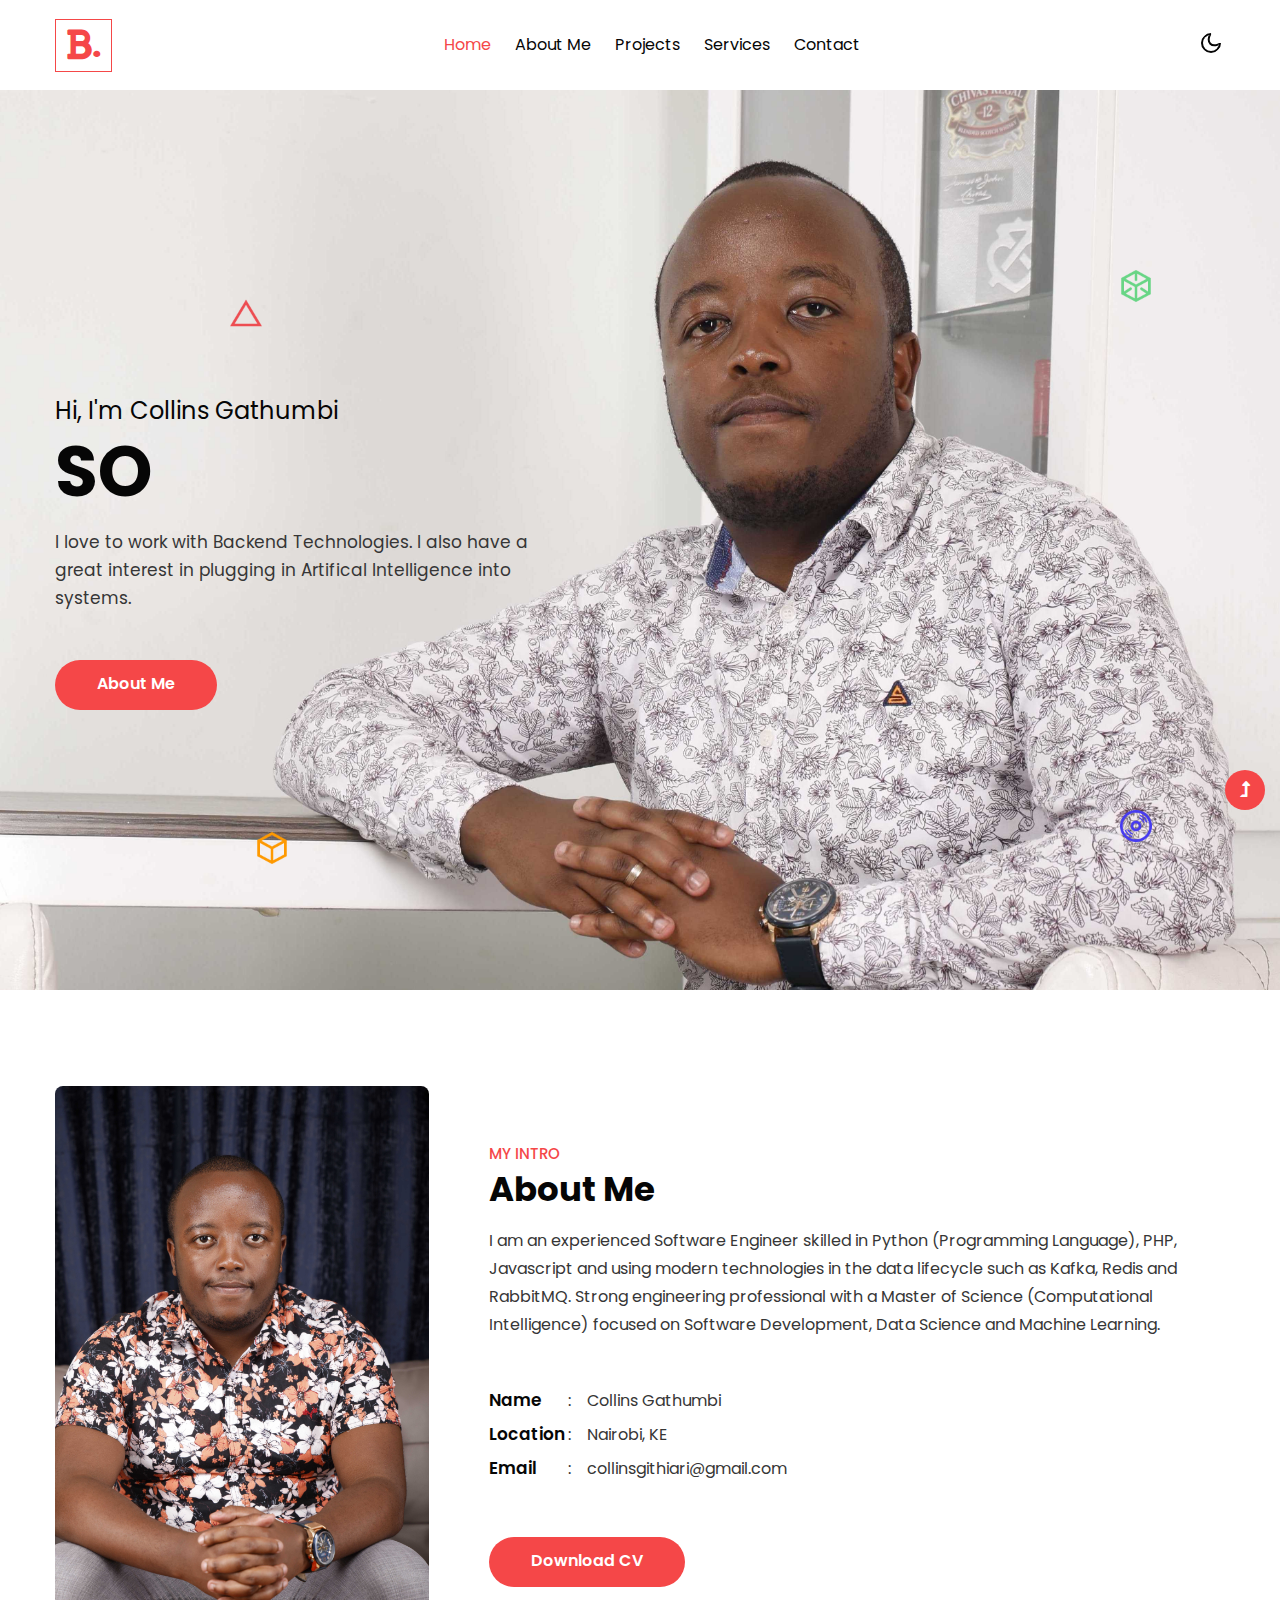
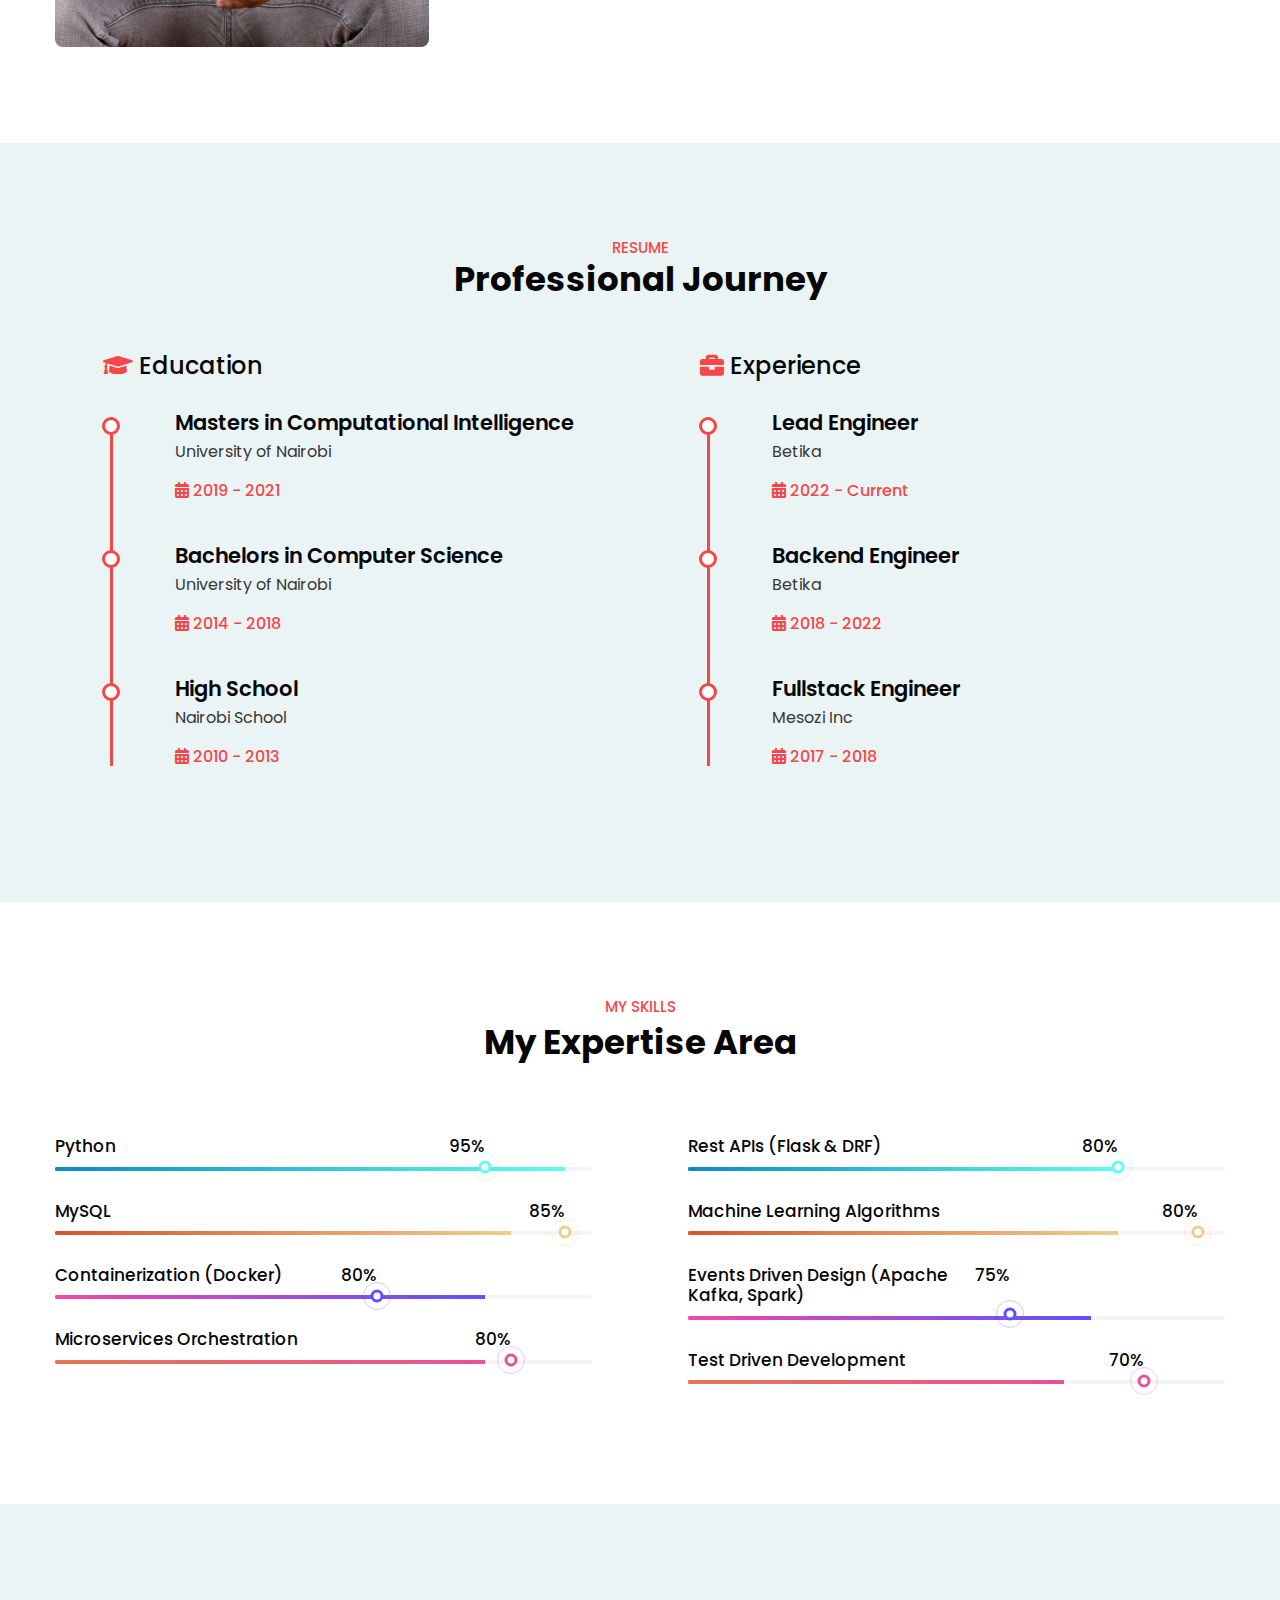
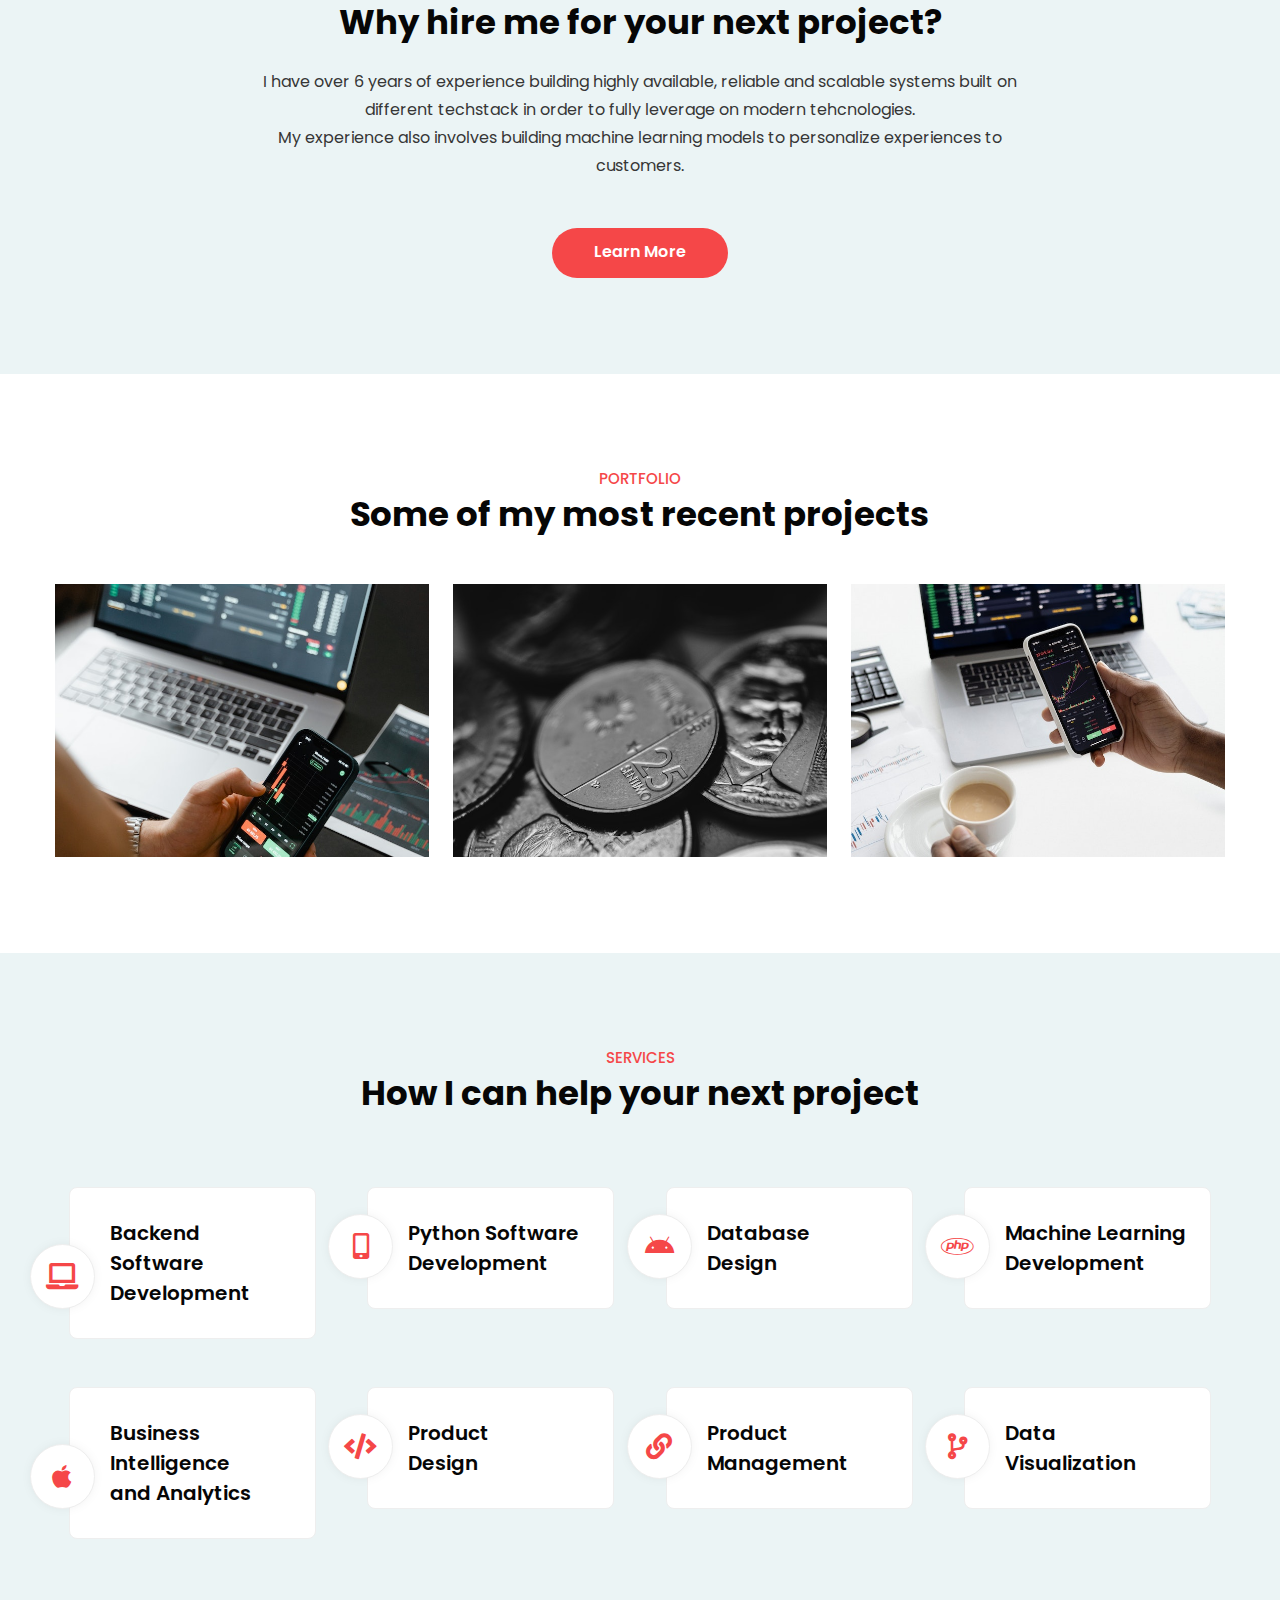
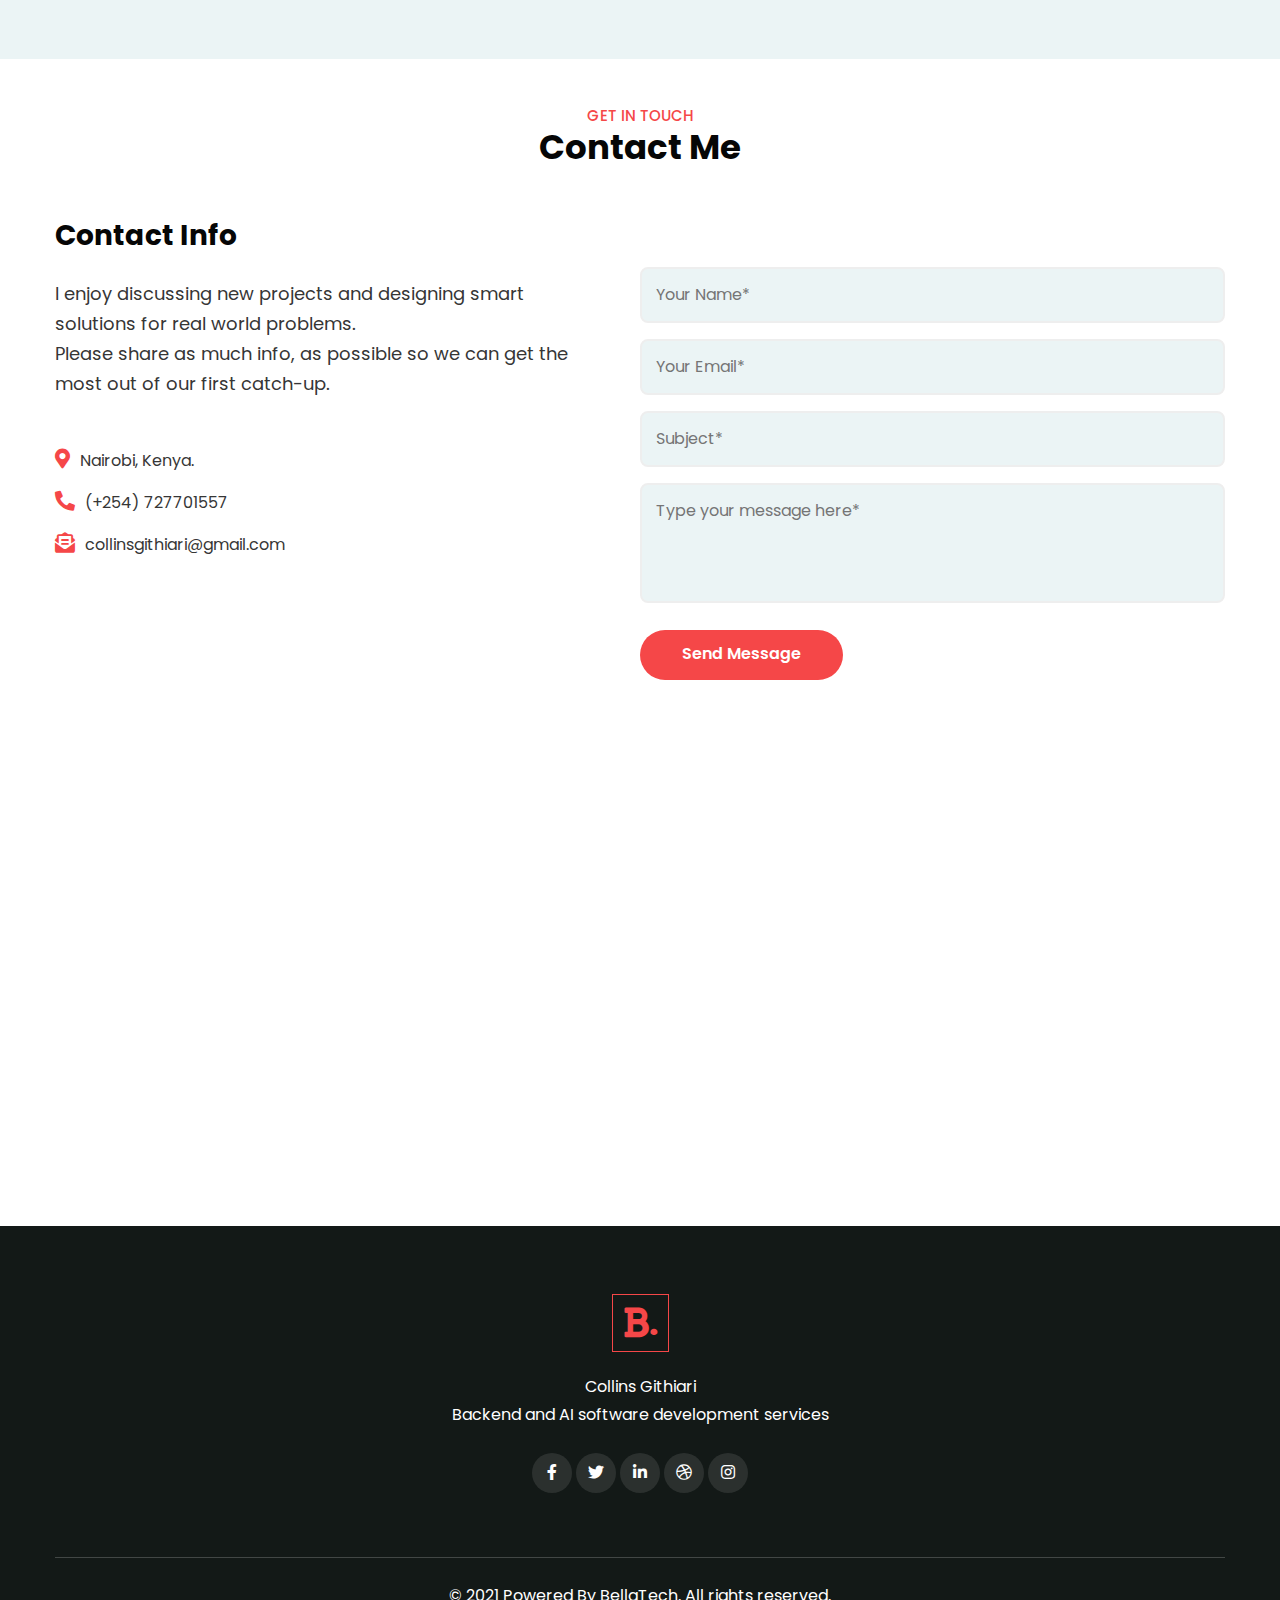
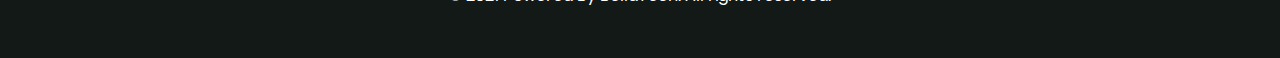
<file: app/index.html>
<!doctype html>
<html lang="en">

<head>
    <!-- Required meta tags -->
    <meta charset="utf-8">
    <meta name="viewport" content="width=device-width, initial-scale=1">
    <title>Collins Githiari Gathumbi</title>
    <!-- google font -->
    <link href="//fonts.googleapis.com/css2?family=Poppins:wght@100;200;300;400;500;600;700;800;900&display=swap"
        rel="stylesheet">
    <!-- Template CSS Style link -->
    <link rel="stylesheet" href="assets/css/style-liberty.css">
</head>

<body>
    <!-- header -->
    <!--class="fixed-top"-->
    <header id="site-header" >
        <div class="container">
            <nav class="navbar navbar-expand-lg navbar-light">
                <a class="navbar-brand" href="index.html">
                    <i class="fas fa-bold"></i>.
                </a>
                <button class="navbar-toggler collapsed" type="button" data-bs-toggle="collapse"
                    data-bs-target="#navbarScroll" aria-controls="navbarScroll" aria-expanded="false"
                    aria-label="Toggle navigation">
                    <span class="navbar-toggler-icon fa icon-expand fa-bars"></span>
                    <span class="navbar-toggler-icon fa icon-close fa-times"></span>
                </button>
                <div class="collapse navbar-collapse" id="navbarScroll">
                    <ul class="navbar-nav mx-auto my-2 my-lg-0 navbar-nav-scroll">
                        <li class="nav-item">
                            <a class="nav-link active" aria-current="page" href="index.html">Home</a>
                        </li>
                        <li class="nav-item">
                            <a class="nav-link" href="#about">About Me</a>
                        </li>
                        <li class="nav-item">
                            <a class="nav-link" href="#projects">Projects</a>
                        </li>
                        <li class="nav-item">
                            <a class="nav-link" href="#services">Services</a>
                        </li>
                        <!-- <li class="nav-item dropdown">
                            <a class="nav-link dropdown-toggle" href="#" id="navbarScrollingDropdown" role="button"
                                data-bs-toggle="dropdown" aria-expanded="false">
                                Pages <i class="fas fa-angle-down"></i>
                            </a>
                            <ul class="dropdown-menu" aria-labelledby="navbarScrollingDropdown">
                                <li><a class="dropdown-item" href="#services">Services</a></li>
                                <li><a class="dropdown-item" href="#resume">Resume</a></li>
                                <li><a class="dropdown-item" href="#skills">Skills</a></li>
                                <li><a class="dropdown-item" href="#projects">Projects</a></li>
                                <li><a class="dropdown-item" href="#clients">Clients</a></li>
                            </ul>
                        </li> -->
                        <li class="nav-item">
                            <a class="nav-link" href="#contact">Contact</a>
                        </li>
                    </ul>
                    <!-- <form action="#search" method="GET" class="d-flex search-header">
                        <input class="form-control" type="search" placeholder="Enter Keyword..." aria-label="Search"
                            required>
                        <button class="btn btn-style" type="submit">Search</button>
                    </form> -->
                </div>
                <!-- toggle switch for light and dark theme -->
                <div class="cont-ser-position">
                    <nav class="navigation">
                        <div class="theme-switch-wrapper">
                            <label class="theme-switch" for="checkbox">
                                <input type="checkbox" id="checkbox">
                                <div class="mode-container">
                                    <i class="gg-sun"></i>
                                    <i class="gg-moon"></i>
                                </div>
                            </label>
                        </div>
                    </nav>
                </div>
                <!-- //toggle switch for light and dark theme -->
            </nav>
        </div>
    </header>
    <!-- //header -->

    <!-- banner section -->
    <section class="w3l-banner py-5" id="home">
        <div class="container py-md-5 py-4">
            <div class="row align-items-center pt-4">
                <div class="col-md-6 banner-left pe-xl-5">
                    <h4>Hi, I'm Collins Gathumbi</h4>
                    <h3 class="mb-3 mt-1"><span class="typed-text"></span><span class="cursor">&nbsp</span></h3>
                    <p class="banner-sub me-md-5">I love to work with Backend Technologies.
                        I also have a great interest in plugging in Artifical Intelligence into systems.
                    </p>
                    <div class="d-flex align-items-center buttons-banner mt-sm-5 mt-4">
                        <a href="#about" class="btn btn-style me-2">About Me</a>
                    </div>
                </div>
                <div class="col-md-6">
                </div>
            </div>
        </div>
        <!-- animations icons -->
        <div class="icon-effects-w3-1 text-right">
            <img src="assets/images/icon2.png" alt="" class="img-fluid">
        </div>
        <div class="icon-effects-w3-2 text-right">
            <img src="assets/images/icon3.png" alt="" class="img-fluid">
        </div>
        <div class="icon-effects-w3-3 text-right">
            <img src="assets/images/icon1.png" alt="" class="img-fluid">
        </div>
        <div class="icon-effects-w3-4 text-right">
            <img src="assets/images/icon6.png" alt="" class="img-fluid">
        </div>
        <!-- //animations icons -->
    </section>
    <!-- //banner section -->

    <!-- logo partners -->
    <!-- <section class="w3l-clients pt-5 pb-4">
        <div class="container">
            <div class="company-logos text-center">
                <div class="row mx-auto justify-content-center">
                    <div class="col-md-2 col-sm-4 col-6 ">
                        <img src="assets/images/logo1.png" alt="" class="img-fluid">
                    </div>
                    <div class="col-md-2 col-sm-4 col-6">
                        <img src="assets/images/logo2.png" alt="" class="img-fluid">
                    </div>
                    <div class="col-md-2 col-sm-4 col-6 mt-sm-0 mt-3">
                        <img src="assets/images/logo3.png" alt="" class="img-fluid">
                    </div>
                    <div class="col-md-2 col-sm-4 col-6 mt-md-0 mt-3">
                        <img src="assets/images/logo4.png" alt="" class="img-fluid">
                    </div>
                    <div class="col-md-2 col-sm-4 col-6 mt-md-0 mt-3">
                        <img src="assets/images/logo5.png" alt="" class="img-fluid">
                    </div>
                </div>
            </div>
        </div>
    </section> -->
    <!-- //logo partners -->

    <!-- about section -->
    <section class="w3l-aboutblock1 pt-lg-5 pt-2 pb-5" id="about">
        <div class="container py-md-5 py-4">
            <div class="row align-items-center">
                <div class="col-lg-4">
                    <div class="position-relative">
                        <img src="assets/images/about.jpg" alt="" class="radius-image img-fluid">
                    </div>
                </div>
                <div class="col-lg-8 ps-lg-5 mt-lg-0 mt-5">
                    <h5 class="title-small mb-1">My Intro</h5>
                    <h3 class="title-style">About Me</h3>
                    <p class="mt-3">
                        I am an experienced Software Engineer skilled in Python (Programming Language), PHP, Javascript and using modern technologies in the data lifecycle such as Kafka, Redis and RabbitMQ. 
                        Strong engineering professional with a Master of Science (Computational Intelligence) focused on Software Development, Data Science and Machine Learning.
                    </p>
                    <div class="my-info mt-md-5 mt-4">
                        <ul class="single-info">
                            <li class="name-style">Name</li>
                            <li>:</li>
                            <li>
                                <p>Collins Gathumbi</p>
                            </li>
                        </ul>
                        <!-- <ul class="single-info">
                            <li class="name-style">Age</li>
                            <li>:</li>
                            <li>
                                <p>26 Years</p>
                            </li>
                        </ul> -->
                        <ul class="single-info">
                            <li class="name-style">Location</li>
                            <li>:</li>
                            <li>
                                <p>Nairobi, KE</p>
                            </li>
                        </ul>
                        <ul class="single-info">
                            <li class="name-style">Email</li>
                            <li>:</li>
                            <li>
                                <p><a href="mailto:collinsgithiari@gmail.com">collinsgithiari@gmail.com</a></p>
                            </li>
                        </ul>
                    </div>
                    <a href="assets/documents/Curriculum Vitae.pdf" download="collins-githiari-cv" class="btn btn-style mt-5">Download CV</a>
                </div>
            </div>
        </div>
    </section>
    <!-- //about section -->

    <!-- qualification section -->
    <section class="w3l-timeline-1 py-5" id="resume">
        <div class="container py-lg-5 py-4">
            <div class="title-heading-w3 text-center mb-sm-5 mb-4">
                <h5 class="title-small">Resume</h5>
                <h3 class="title-style">Professional Journey</h3>
            </div>
            <div class="row">
                <div class="col-lg-6">
                    <h5 class="sub-title-timeline"><i class="fas fa-graduation-cap"></i> Education</h5>
                    <div class="timeline">
                        <div class="column">
                            <div class="title">
                                <h2>Masters in Computational Intelligence</h2>
                            </div>
                            <div class="description">
                                <p>University of Nairobi</p>
                                <h6><i class="fas fa-calendar-alt"></i> 2019 - 2021</h6>
                            </div>
                        </div>
                        <div class="column">
                            <div class="title">
                                <h2>Bachelors in Computer Science</h2>
                            </div>
                            <div class="description">
                                <p>University of Nairobi</p>
                                <h6><i class="fas fa-calendar-alt"></i> 2014 - 2018</h6>
                            </div>
                        </div>
                        <div class="column">
                            <div class="title">
                                <h2>High School</h2>
                            </div>
                            <div class="description">
                                <p>Nairobi School</p>
                                <h6><i class="fas fa-calendar-alt"></i> 2010 - 2013</h6>
                            </div>
                        </div>
                    </div>
                </div>

                <div class="col-lg-6 mt-lg-0 mt-4">
                    <h5 class="sub-title-timeline"><i class="fas fa-briefcase"></i> Experience</h5>
                    <div class="timeline">
                        <div class="column">
                            <div class="title">
                                <h2>Lead Engineer</h2>
                            </div>
                            <div class="description">
                                <p>Betika</p>
                                <h6><i class="fas fa-calendar-alt"></i> 2022 - Current</h6>
                            </div>
                        </div>
                        <div class="column">
                            <div class="title">
                                <h2>Backend Engineer</h2>
                            </div>
                            <div class="description">
                                <p>Betika</p>
                                <h6><i class="fas fa-calendar-alt"></i> 2018 - 2022</h6>
                            </div>
                        </div>
                        <div class="column">
                            <div class="title">
                                <h2>Fullstack Engineer</h2>
                            </div>
                            <div class="description">
                                <p>Mesozi Inc</p>
                                <h6><i class="fas fa-calendar-alt"></i> 2017 - 2018</h6>
                            </div>
                        </div>
                    </div>
                </div>
            </div>
        </div>
    </section>
    <!-- //qualification section -->

    <!-- skills section -->
    <section class="w3l-progress py-5" id="skills">
        <div class="container py-md-5 py-4">
            <div class="title-heading-w3 text-center mb-sm-5 mb-4">
                <h5 class="title-small mb-1">My Skills</h5>
                <h3 class="title-style">My Expertise Area</h3>
            </div>
            <div class="row py-lg-4">
                <div class="col-lg-6 pe-lg-5">
                    <div class="progress-info info1">
                        <h6 class="progress-tittle">Python <span class="">95%</span></h6>
                        <div class="progress">
                            <div class="progress-bar progress-bar-striped gradient-1" role="progressbar"
                                style="width:95%" aria-valuenow="95" aria-valuemin="0" aria-valuemax="100">
                            </div>
                        </div>
                    </div>
                    <div class="progress-info info2">
                        <h6 class="progress-tittle">MySQL <span class="">85%</span>
                        </h6>
                        <div class="progress">
                            <div class="progress-bar progress-bar-striped gradient-2" role="progressbar"
                                style="width: 85%" aria-valuenow="85" aria-valuemin="0" aria-valuemax="100">
                            </div>
                        </div>
                    </div>
                    <div class="progress-info info3">
                        <h6 class="progress-tittle">Containerization (Docker) <span class="">80%</span></h6>
                        <div class="progress">
                            <div class="progress-bar progress-bar-striped gradient-3" role="progressbar"
                                style="width: 80%" aria-valuenow="80" aria-valuemin="0" aria-valuemax="100">
                            </div>
                        </div>
                    </div>
                    <div class="progress-info info4 mb-0">
                        <h6 class="progress-tittle">Microservices Orchestration <span class="">80%</span></h6>
                        <div class="progress">
                            <div class="progress-bar progress-bar-striped gradient-4" role="progressbar"
                                style="width: 80%" aria-valuenow="80" aria-valuemin="0" aria-valuemax="100">
                            </div>
                        </div>
                    </div>
                </div>
                <div class="col-lg-6 ps-lg-5 mt-lg-0 mt-5">
                    <div class="progress-info info1">
                        <h6 class="progress-tittle">Rest APIs (Flask & DRF) <span class="">80%</span></h6>
                        <div class="progress">
                            <div class="progress-bar progress-bar-striped gradient-1" role="progressbar"
                                style="width: 80%" aria-valuenow="80" aria-valuemin="0" aria-valuemax="100">
                            </div>
                        </div>
                    </div>
                    <div class="progress-info info2">
                        <h6 class="progress-tittle">Machine Learning Algorithms <span class="">80%</span>
                        </h6>
                        <div class="progress">
                            <div class="progress-bar progress-bar-striped gradient-2" role="progressbar"
                                style="width: 80%" aria-valuenow="80" aria-valuemin="0" aria-valuemax="100">
                            </div>
                        </div>
                    </div>
                    <div class="progress-info info3">
                        <h6 class="progress-tittle">Events Driven Design (Apache Kafka, Spark) <span class="">75%</span></h6>
                        <div class="progress">
                            <div class="progress-bar progress-bar-striped gradient-3" role="progressbar"
                                style="width: 75%" aria-valuenow="75" aria-valuemin="0" aria-valuemax="100">
                            </div>
                        </div>
                    </div>
                    <div class="progress-info info4 mb-0">
                        <h6 class="progress-tittle">Test Driven Development <span class="">70%</span></h6>
                        <div class="progress">
                            <div class="progress-bar progress-bar-striped gradient-4" role="progressbar"
                                style="width: 70%" aria-valuenow="70" aria-valuemin="0" aria-valuemax="100">
                            </div>
                        </div>
                    </div>
                </div>
            </div>
        </div>
    </section>
    <!-- //skills section -->

    <!-- about2 section -->
    <!-- <section class="w3l-about2 pb-5" id="motivation">
        <div class="container py-lg-5 py-md-4 py-2">
            <div class="row align-items-center">
                <div class="col-lg-6 pe-lg-5">
                    <h5 class="title-small mb-1">Web Design</h5>
                    <h3 class="title-style">I Would Love to make your Ideas real</h3>
                    <div class="cwp23-text-cols mt-lg-5 mt-4">
                        <div class="column">
                            <span>1200+</span>
                            <h4>Happy Clients</h4>
                            <p>We help our clients increase profits by increasing their visibility online.</p>
                        </div>
                        <div class="column">
                            <span>13k+</span>
                            <h4>Completed projects </h4>
                            <p>We help our clients increase profits by increasing their visibility online. </p>
                        </div>

                    </div>
                </div>
                <div class="col-lg-6 cwp23-text align-self mt-lg-0 mt-5">
                    <img src="assets/images/blog5.jpg" alt="" class="radius-image img-fluid">
                </div>
            </div>
        </div>
    </section> -->
    <!-- //about2 section -->

    <!-- text with button -->
    <section class="w3l-timeline-1 text-center py-5" id="reasons_for_hire">
        <div class="container py-lg-5 py-4">
            <div class="mx-auto" style="max-width:800px">
                <h3 class="title-style mb-4">Why hire me for your next project?</h3>
                <p>I have over 6 years of experience building highly available, reliable 
                    and scalable systems built on different techstack in order to fully 
                    leverage on modern tehcnologies.</p>
                
                <p>My experience also involves building machine learning  models to 
                    personalize experiences to customers.</p>
                <a href="#services" class="btn btn-style mt-5">Learn More</a>
            </div>
        </div>
    </section>
    <!-- //text with button -->

    <!-- projects section -->
    <section class="w3l-gallery py-5" id="projects">
        <div class="container py-lg-5 py-4">
            <div class="title-heading-w3 text-center mb-sm-5 mb-4">
                <h5 class="title-small mb-1">Portfolio</h5>
                <h3 class="title-style">Some of my most recent projects</h3>
            </div>
            <div class="row">
                <!-- first row second cell-->
                <div class="col-lg-4 col-md-6 item mt-md-0 mt-4">
                    <a  class="zoom d-block read-more-button" onclick="openLightbox('content-1')">
                        <img class="card-img-bottom d-block" src="assets/images/bi_project_2.jpg" alt="Card image cap">
                        <span class="overlay__hover"></span>
                        <span class="hover-content">
                            <span class="title">Enterprise BI Solution</span>
                            <span class="content">Providing insights to small and medium business 
                                Enterprises.<br><b>Read More</b></span>
                          
                        </span>
                    </a>
                    <!--lightbox-->
                    <div class="lightbox" id="lightbox" style="display: none;">
                        <div class="lightbox-content" id="lightbox-content"> 
                          <div id="lightbox-div"></div>
                          <button class="close-button" onclick="closeLightbox()">&times;</button>
                        </div>
                    </div>
                   
                    <!--Lightbox content-->
                    <div class="lightbox-content" id="content-1" style="display: none;">
                        <span class="lightbox-title">Enterprise BI Solution</span>
                        <p>This project aimed at providing insights to small and medium business 
                            Enterprises through AI and machine learning.</p>
                        <p>It involved training machine learning models to give the best insights given customer data.
                            The project was built on Apache spark using Python and Javscript </p>
                        <!-- <button class="close-button" id="close-button">&times;</button> -->
                    </div>
                        
                    

                    <!-- <a href="assets/images/g1.jpg" data-lightbox="example-set" data-title="Project 011"
                        class="zoom d-block">
                        <img class="card-img-bottom d-block" src="assets/images/bi_project.jpg" alt="Card image cap">
                        <span class="overlay__hover"></span>
                        <span class="hover-content">
                            <span class="title">Project 1</span>
                            <span class="content">This project aimed at providing insights to small and medium business 
                                Enterprises through AI and machine learning.</span>
                            <span class="content">It involved training machine learning models to give the best insights given customer data.
                                The project was built on Apache spark using Python and Javscript </span>
                        </span>
                    </a> -->
                </div>
                <!-- first row second cell-->
                <div class="col-lg-4 col-md-6 item mt-md-0 mt-4">
                    <a class="zoom d-block read-more-button" onclick="openLightbox('content-2')">
                        <img class="card-img-bottom d-block" src="assets/images/fraud.jpg" alt="Card image cap">
                        <span class="overlay__hover"></span>
                        <span class="hover-content">
                            <span class="title">Accounting Fraud Detection</span>
                            <span class="content">Using Artificial Intelligence to detect accounting
                                 fraud.<br><b>Read More</b></span>
                        
                        </span>
                    </a>
                    <!--lightbox-->
                    <div class="lightbox" id="lightbox" style="display: none;">
                        <div class="lightbox-content" id="lightbox-content"> 
                            <div id="lightbox-div"></div>
                            <button class="close-button" onclick="closeLightbox()">&times;</button>
                        </div>
                    </div>

                    <!--Lightbox content-->
                    <div class="lightbox-content" id="content-2" style="display: none;">
                        <span class="lightbox-title">Accounting Fraud Detection</span>
                        <p> This project used metalearning (A branch of artificial intelligence) to build a model 
                            trained on financial statements, that could detect accounting fraud</p>
                        <!-- <button class="close-button" id="close-button" onclick="closeLightbox()">&times;</button> -->
                    </div>
                </div>

                <!--Third cell, first row-->
                <div class="col-lg-4 col-md-6 item mt-lg-0 mt-4">
                    <a  class="zoom d-block read-more-button" onclick="openLightbox('content-3')">
                        <img class="card-img-bottom d-block" src="assets/images/project3.jpg" alt="Card image cap">
                        <span class="overlay__hover"></span>
                        <span class="overlay__hover"></span>
                        <span class="hover-content">
                            <span class="title">Project Three</span>
                            <span class="content">A brief Description <br><b>Read More</b></span>
                        
                        </span>
                    </a>

                    <!--lightbox-->
                    <div class="lightbox" id="lightbox" style="display: none;">
                        <div class="lightbox-content" id="lightbox-content"> 
                            <div id="lightbox-div"></div>
                            <button class="close-button" onclick="closeLightbox()">&times;</button>
                        </div>
                    </div>

                    <!--Lightbox content-->
                    <div class="lightbox-content" id="content-3" style="display: none;">
                        <span class="lightbox-title">More about Project 3</span>
                        <p>Lorem ipsum dolor sit amet, consectetur adipiscing elit. 
                            Nullam vel justo quis libero aliquam varius et vel erat.</p>
                        <p>Lorem ipsum dolor sit amet, consectetur adipiscing elit. 
                            Nullam vel justo quis libero aliquam varius et vel erat.</p>
                        <!-- <button class="close-button" id="close-button" onclick="closeLightbox()">&times;</button> -->
                    </div>
                </div>

                <!-- <div class="col-lg-4 col-md-6 item mt-4 pt-lg-2">
                    <a href="assets/images/g5.jpg" data-lightbox="example-set" data-title="Project 4"
                        class="zoom d-block">
                        <img class="card-img-bottom d-block" src="assets/images/g5.jpg" alt="Card image cap">
                        <span class="overlay__hover"></span>
                        <span class="hover-content">
                            <span class="title">Project 4</span>
                            <span class="content">Quisque ut lectus, eros et, sed commodo risus.</span>
                        </span>
                    </a>
                </div>

                <div class="col-lg-4 col-md-6 item mt-4 pt-lg-2">
                    <a href="assets/images/g6.jpg" data-lightbox="example-set" data-title="Project 5"
                        class="zoom d-block">
                        <img class="card-img-bottom d-block" src="assets/images/g6.jpg" alt="Card image cap">
                        <span class="overlay__hover"></span>
                        <span class="hover-content">
                            <span class="title">Project 5</span>
                            <span class="content">Quisque ut lectus, eros et, sed commodo risus.</span>
                        </span>
                    </a>
                </div>

                <div class="col-lg-4 col-md-6 item mt-4 pt-lg-2">
                    <a href="assets/images/g4.jpg" data-lightbox="example-set" data-title="Project 6"
                        class="zoom d-block">
                        <img class="card-img-bottom d-block" src="assets/images/g4.jpg" alt="Card image cap">
                        <span class="overlay__hover"></span>
                        <span class="hover-content">
                            <span class="title">Project 6</span>
                            <span class="content">Quisque ut lectus, eros et, sed commodo risus.</span>
                        </span>
                    </a>
                </div> -->
            </div>
        </div>
    </section>
    <!-- //projects section -->

    <!-- home service section -->
    <section class="w3l-servicesblock1 py-5" id="services">
        <div class="container py-md-5 py-4">
            <div class="title-heading-w3 text-center mb-sm-5 mb-4">
                <h5 class="title-small mb-1">Services</h5>
                <h3 class="title-style">How I can help your next project</h3>
            </div>
            <div class="w3-services-grids py-lg-4">
                <div class="fea-gd-vv row">
                    <div class="col-lg-3 col-md-6">
                        <div class="feature-gd icon-yellow">
                            <div class="icon">
                                <i class="fas fa-laptop"></i>
                            </div>
                            <div class="icon-info">
                                <a href="#url">Backend Software<br>Development </a>
                            </div>
                        </div>
                    </div>
                    <div class="col-lg-3 col-md-6 mt-md-0 mt-4">
                        <div class="feature-gd icon-vilot">
                            <div class="icon">
                                <i class="fas fa-mobile-alt"></i>
                            </div>
                            <div class="icon-info">
                                <a href="#url">Python Software<br> Development</a>
                            </div>
                        </div>
                    </div>
                    <div class="col-lg-3 col-md-6 mt-lg-0 mt-md-5 mt-4">
                        <div class="feature-gd icon-blue">
                            <div class="icon">
                                <i class="fab fa-android"></i>
                            </div>
                            <div class="icon-info">
                                <a href="#url">Database <br> Design</a>
                            </div>
                        </div>
                    </div>
                    <div class="col-lg-3 col-md-6 mt-lg-0 mt-md-5 mt-4">
                        <div class="feature-gd icon-red">
                            <div class="icon">
                                <i class="fab fa-php"></i>
                            </div>
                            <div class="icon-info">
                                <a href="#url">Machine Learning<br> Development</a>
                            </div>
                        </div>
                    </div>
                    <div class="col-lg-3 col-md-6 mt-md-5 mt-4">
                        <div class="feature-gd icon-light-green">
                            <div class="icon">
                                <i class="fab fa-apple"></i>
                            </div>
                            <div class="icon-info">
                                <a href="#url">Business Intelligence<br> and Analytics</a>
                            </div>
                        </div>
                    </div>
                    <div class="col-lg-3 col-md-6 mt-md-5 mt-4">
                        <div class="feature-gd icon-light-blue">
                            <div class="icon">
                                <i class="fas fa-code"></i>
                            </div>
                            <div class="icon-info">
                                <a href="#url">Product <br> Design</a>
                            </div>
                        </div>
                    </div>
                    <div class="col-lg-3 col-md-6 mt-md-5 mt-4">
                        <div class="feature-gd icon-dark-green">
                            <div class="icon">
                                <i class="fas fa-link"></i>
                            </div>
                            <div class="icon-info">
                                <a href="#url">Product<br> Management</a>
                            </div>
                        </div>
                    </div>
                    <div class="col-lg-3 col-md-6 mt-md-5 mt-4">
                        <div class="feature-gd icon-pink">
                            <div class="icon">
                                <i class="fas fa-code-branch"></i>
                            </div>
                            <div class="icon-info">
                                <a href="#url">Data <br> Visualization</a>
                            </div>
                        </div>
                    </div>
                </div>
            </div>
            <!-- <div class="text-center mt-5">
                <a href="#services" class="btn btn-style">Learn More</a>
            </div> -->
        </div>
    </section>
    <!-- //home service section -->

    <!-- testimonials section -->
    <!-- <section class="w3l-testimonials py-5" id="clients">
        <div class="container py-md-5 py-4">
            <div class="row">
                <div class="col-md-10 mx-auto">
                    <div class="owl-two owl-carousel owl-theme">
                        <div class="item">
                            <div class="slider-info mt-lg-4 mt-3">
                                <div class="message">
                                    <img src="assets/images/quote.png" alt="" class="img-fluid mb-2" />
                                    <p><q>Lorem ipsum dolor sit amet consectetur adipisicing elit. Ea sit id
                                            accusantium
                                            officia quod quasi necessitatibus perspiciatis Harum error provident
                                            quibusdam tenetur.</q></p>
                                    <div class="name mt-4 mb-4">
                                        <h4>Phillip Hunt</h4>
                                        <p>Subtitle goes here</p>
                                    </div>
                                </div>
                                <div class="img-circle">
                                    <img src="assets/images/c1.jpg" class="img-fluid radius-image" alt="client">
                                </div>
                            </div>
                        </div>
                        <div class="item">
                            <div class="slider-info mt-lg-4 mt-3">
                                <div class="message">
                                    <img src="assets/images/quote.png" alt="" class="img-fluid mb-2" />
                                    <p><q>Lorem ipsum dolor sit amet consectetur adipisicing elit. Ea sit id
                                            accusantium
                                            officia quod quasi necessitatibus perspiciatis Harum error provident
                                            quibusdam tenetur.</q></p>
                                    <div class="name mt-4 mb-4">
                                        <h4>Sara Grant</h4>
                                        <p>Subtitle goes here</p>
                                    </div>
                                </div>
                                <div class="img-circle">
                                    <img src="assets/images/c2.jpg" class="img-fluid radius-image" alt="client">
                                </div>
                            </div>
                        </div>
                        <div class="item">
                            <div class="slider-info mt-lg-4 mt-3">
                                <div class="message">
                                    <img src="assets/images/quote.png" alt="" class="img-fluid mb-2" />
                                    <p><q>Lorem ipsum dolor sit amet consectetur adipisicing elit. Ea sit id
                                            accusantium
                                            officia quod quasi necessitatibus perspiciatis Harum error provident
                                            quibusdam tenetur.</q></p>
                                    <div class="name mt-4 mb-4">
                                        <h4>Luke Jacobs</h4>
                                        <p>Subtitle goes here</p>
                                    </div>
                                </div>
                                <div class="img-circle">
                                    <img src="assets/images/c3.jpg" class="img-fluid radius-image" alt="client">
                                </div>
                            </div>
                        </div>
                        <div class="item">
                            <div class="slider-info mt-lg-4 mt-3">
                                <div class="message">
                                    <img src="assets/images/quote.png" alt="" class="img-fluid mb-2" />
                                    <p><q>Lorem ipsum dolor sit amet consectetur adipisicing elit. Ea sit id
                                            accusantium
                                            officia quod quasi necessitatibus perspiciatis Harum error provident
                                            quibusdam tenetur.</q></p>
                                    <div class="name mt-4 mb-4">
                                        <h4>Claire Olson</h4>
                                        <p>Subtitle goes here</p>
                                    </div>
                                </div>
                                <div class="img-circle">
                                    <img src="assets/images/c4.jpg" class="img-fluid radius-image" alt="client">
                                </div>
                            </div>
                        </div>
                    </div>
                </div>
            </div>
        </div>
    </section> -->
    <!-- //testimonials section -->

    <!-- contact -->
    <section class="w3l-contact pb-5" id="contact">
        <div class="container py-lg-5 py-4">
            <div class="title-heading-w3 text-center mb-sm-5 mb-4">
                <h5 class="title-small">Get In Touch</h5>
                <h3 class="title-style">Contact Me</h3>
            </div>
            <div class="row contact-block">
                <div class="col-md-6 contact-left pe-lg-5">
                    <h3 class="mb-sm-4 mb-3">Contact Info</h3>
                    <p class="cont-para mb-sm-5 mb-4">I enjoy discussing new projects and designing smart solutions 
                        for real world problems.<br> Please
                        share as
                        much info, as possible so
                        we can get the most out of our first catch-up.</p>
                    <div class="cont-details">
                        <p><i class="fas fa-map-marker-alt"></i>Nairobi, Kenya.</p>
                        <p><i class="fas fa-phone-alt"></i><a>(+254) 727701557</a></p>
                        <p><i class="fas fa-envelope-open-text"></i><a class="mail">collinsgithiari@gmail.com</a></p>
                    </div>
                    <!-- <h4 class="mb-3 mt-5">Follow Me</h4>
                    <ul class="social-icons-contact">
                        <li>
                            <a href="#twitter">
                                <i class="fab fa-twitter"></i>
                            </a>
                        </li>
                        <li>
                            <a href="#facebook">
                                <i class="fab fa-facebook-f"></i>
                            </a>
                        </li>
                        <li>
                            <a href="#linkedinin">
                                <i class="fab fa-linkedin-in"></i>
                            </a>
                        </li>
                        <li>
                            <a href="#github">
                                <i class="fab fa-github"></i>
                            </a>
                        </li>
                        <li>
                            <a href="#instagram">
                                <i class="fab fa-instagram"></i>
                            </a>
                        </li>
                    </ul> -->
                </div>
                <div class="col-md-6 contact-right mt-md-0 mt-5 ps-lg-0">
                    <form id="contact-form" method="post" enctype="application/x-www-form-urlencoded" class="signin-form">
                        <div id = "message-container" class="alert alert-success alert-dismissible fade show" role="alert"  style="visibility: hidden;">
                       
                        </div>
                        <div class="input-grids">
                            <input type="text" name="sender_name" id="sender_name" placeholder="Your Name*"
                                class="contact-input" required="" />
                            <input type="email" name="sender_email" id="sender_email" placeholder="Your Email*"
                                class="contact-input" required="" />
                            <input type="text" name="email_subject" id="email_subject" placeholder="Subject*"
                                class="contact-input" required="" />
                            <!-- <input type="text" name="w3lWebsite" id="w3lWebsite" placeholder="Website URL*"
                                class="contact-input" required="" /> -->
                        </div>
                        <div class="form-input">
                            <textarea name="email_message" id="email_message" placeholder="Type your message here*"
                                required=""></textarea>
                        </div>
                        <button class="btn btn-style" type="submit"><a 
                    
                            >Send Message</a></button>
                    </form>
               
                </div>
            </div>
        </div>
    </section>
    <!-- map -->
    <div class="map-iframe">
        <iframe src="https://www.google.com/maps/embed?pb=!1m18!1m12!1m3!1d255282.3239005695!2d36.68258090271786!3d-1.3032035600199328!2m3!1f0!2f0!3f0!3m2!1i1024!2i768!4f13.1!3m3!1m2!1s0x182f1172d84d49a7%3A0xf7cf0254b297924c!2sNairobi!5e0!3m2!1sen!2ske!4v1693403817528!5m2!1sen!2ske" width="600" height="450" 
        style="border:0;" allowfullscreen="" loading="lazy" referrerpolicy="no-referrer-when-downgrade"></iframe>    
    
    </div>
    <!-- //contact -->

    <!-- footer -->
    <footer class="footer-w3ls text-center py-5">
        <div class="container pt-4">
            <div class="mx-auto" style="max-width:600px;">
                <a href="index.html" class="footer-logo py-1">
                    <i class="fas fa-bold"></i>.
                </a>
                <p class="mt-4 text-white">
                    Collins Githiari <br>
                    Backend and AI software development services
                </p>
                <div class="social-icons-main mt-4 pb-3">
                    <ul class="social-icons3">
                        <li>
                            <a href="#facebook">
                                <i class="fab fa-facebook-f"></i>
                            </a>
                        </li>
                        <li>
                            <a href="#twitter">
                                <i class="fab fa-twitter"></i>
                            </a>
                        </li>
                        <li>
                            <a href="#linkedinin">
                                <i class="fab fa-linkedin-in"></i>
                            </a>
                        </li>
                        <li>
                            <a href="#dribbble">
                                <i class="fab fa-dribbble"></i>
                            </a>
                        </li>
                        <li>
                            <a href="#instagram">
                                <i class="fab fa-instagram"></i>
                            </a>
                        </li>
                    </ul>
                </div>
            </div>
            <!-- copyright -->
            <p class="copy-right-w3 text-white mt-5 pt-4">© 2021 Powered By BellaTech. All rights reserved.
            </p>
        </div>
    </footer>
    <!-- //footer -->

    <!-- Js scripts -->
    <!--Contact Form Action-->

    <script>
        
        document.getElementById("contact-form").addEventListener('submit', function(event) {
            event.preventDefault();
            
            const $form = $('#contact-form');
            console.log("fetching the name")
            const name = document.getElementById('sender_name').value;
            console.log(name)
            console.log("fetching the email")
            const email = document.getElementById('sender_email').value;
            console.log(email)
            console.log("fetching the email_subject")
            const subject = document.getElementById('email_subject').value;
            const message = document.getElementById('email_message').value;

            const formData= new FormData();
            formData.append('name', name);
            formData.append('email', email);
            formData.append('subject', subject);
            formData.append('message',message);

            console.log("created new form", formData.entries())

            const json_form = JSON.stringify(Object.fromEntries(formData.entries()));
            const options = {
                //HTTP method set to POST.
                method: "POST",
                //Set the headers that specify you're sending a JSON body request and accepting JSON response
                headers: {
                "Content-Type": "application/json",
                Accept: "application/json",
                },
                // POST request body as JSON string.
                body: json_form,
            };
       
            // const api_url = "http://127.0.0.1:5000/send_email"
            fetchData()

            async function fetchData() {
            console.log("options is type:", typeof options)
            try {
                const response = await fetch("http://127.0.0.1:5000/send_email", {
                    method: 'POST',
                    headers: {
                        "Content-Type": "application/json",
                        Accept: "application/json",
                    },
                    body: json_form
                })
                if (!response.ok) {
                    if (response.status === 401) {
                        throw new Error(`${response.status} Unauthorized`);
                    } else if (response.status === 404) {
                        throw new Error(`${response.status} Not found`);
                    } else {
                        throw new Error(response.statusText || 'Network Error');
                    }
                }
                const data = await response.text(); // Assuming the response is text, not JSON

                console.log(data);
                  // Form submitted successfully, show an alert
                const messageContainer = document.getElementById('message-container');
                
                messageContainer.textContent = 'Form submitted successfully';
                // messageContainer.style.visibility="visible"
                // setTimeout(() => {
                messageContainer.style.visibility = 'visible';
                // }, 3000);
                document.getElementById("contact-form").reset();
              // 3000 milliseconds = 3 seconds
            
                // Clear form fields
                setTimeout(() => {
                    $('.alert').alert('close');
                }, 2000);

                window.location.reload();
                                

            } catch (error) {
                console.error('Error:', error);
            }
            
            
        }

            
            // .then(response => {
            //     if (!response.ok) {
            //         if (response.status === 401) {
            //             throw new Error(response.status, 'Unauthorized'); // Example: Custom error message for a 401 status
            //     } else if (response.status === 404) {
            //         throw new Error(response.status, 'Not found'); // Example: Custom error message for a 404 status
            //     } else {
            //         throw new Error(response || 'Network Error');
            //     }
            //     }
            //     return response.text(); // Assuming the response is text, not JSON
            // })
            // .then(data =>{
            //     console.log(data);
            // })
            // .catch(error =>{
            //     console.error('Error:', error)
            // });

        });

        

        
    </script>

    <!--Contact Form Action end-->
    <!-- move top -->
    <button onclick="topFunction()" id="movetop" title="Go to top">
        <span class="fas fa-level-up-alt" aria-hidden="true"></span>
    </button>
    <script>
        // When the user scrolls down 20px from the top of the document, show the button
        window.onscroll = function () {
            scrollFunction()
        };

        function scrollFunction() {
            if (document.body.scrollTop > 20 || document.documentElement.scrollTop > 20) {
                document.getElementById("movetop").style.display = "block";
            } else {
                document.getElementById("movetop").style.display = "none";
            }
        }

        // When the user clicks on the button, scroll to the top of the document
        function topFunction() {
            document.body.scrollTop = 0;
            document.documentElement.scrollTop = 0;
        }
    </script>
    <!-- //move top -->

    <!-- common jquery plugin -->
    <script src="assets/js/jquery-3.3.1.min.js"></script>
    <!-- //common jquery plugin -->

    <!-- banner typig-text-->
    <script>
        const typedTextSpan = document.querySelector(".typed-text");
        const cursorSpan = document.querySelector(".cursor");

        const textArray = ["Software Engineer", "Machine Learning Engineer", "System Designer", "Devops"];
        const typingDelay = 300;
        const erasingDelay = 10;
        const newTextDelay = 100; // Delay between current and next text
        let textArrayIndex = 0;
        let charIndex = 0;

        function type() {
            if (charIndex < textArray[textArrayIndex].length) {
                if (!cursorSpan.classList.contains("typing")) cursorSpan.classList.add("typing");
                typedTextSpan.textContent += textArray[textArrayIndex].charAt(charIndex);
                charIndex++;
                setTimeout(type, typingDelay);
            } else {
                cursorSpan.classList.remove("typing");
                setTimeout(erase, newTextDelay);
            }
        }

        function erase() {
            if (charIndex > 0) {
                // add class 'typing' if there's none
                if (!cursorSpan.classList.contains("typing")) {
                    cursorSpan.classList.add("typing");
                }
                typedTextSpan.textContent = textArray[textArrayIndex].substring(0, 0);
                charIndex--;
                setTimeout(erase, erasingDelay);
            } else {
                cursorSpan.classList.remove("typing");
                textArrayIndex++;
                if (textArrayIndex >= textArray.length) textArrayIndex = 0;
                setTimeout(type, typingDelay);
            }
        }

        document.addEventListener("DOMContentLoaded", function () { // On DOM Load initiate the effect
            if (textArray.length) setTimeout(type, newTextDelay + 250);
        });
    </script>
    <!-- //banner typig-text-->

    <!-- lightbox -->
    <!-- <script src="assets/js/lightbox-plus-jquery.min.js"></script> -->
    <script>
        function openLightbox(content) {
            console.log("lightbox function clicked")
            var lightbox = document.getElementById("lightbox");
            var lightboxContent = document.getElementById("lightbox-content");
            var lightboxDiv = document.getElementById("lightbox-div");
            var contentElement = document.getElementById(content);

            lightboxDiv.innerHTML = contentElement.innerHTML;
            lightbox.style.display = "flex";
            lightboxContent.style.display = "block";

        }

        function closeLightbox() {
            console.log("lightbox close clicked")
            var lightbox = document.getElementById("lightbox");
            var lightboxContent = document.getElementById("lightbox-content");
            // var lightboxDiv = document.getElementById("lightbox-div");
            // var contentElement = document.getElementById(content);

            lightbox.style.display = "none";
            lightboxContent.style.display = "none";
            }

    </script>
    <!-- lightbox -->

    <!-- testimonials owlcarousel -->
    <script src="assets/js/owl.carousel.js"></script>
    <script>
        $(document).ready(function () {
            $('.owl-two').owlCarousel({
                loop: true,
                margin: 30,
                nav: false,
                responsiveClass: true,
                autoplay: true,
                autoplayTimeout: 5000,
                autoplaySpeed: 1000,
                autoplayHoverPause: false,
                responsive: {
                    0: {
                        items: 1,
                        nav: false
                    },
                    480: {
                        items: 1,
                        nav: false
                    },
                    667: {
                        items: 1,
                        nav: false
                    },
                    1000: {
                        items: 1,
                        nav: false
                    }
                }
            })
        })
    </script>
    <!-- //script for Testimonials-->

    <!-- theme switch js (light and dark)-->

    <script src="assets/js/theme-change.js"></script>
    <!-- //theme switch js (light and dark)-->

    <!-- MENU-JS -->
    <script>
        $(window).on("scroll", function () {
            var scroll = $(window).scrollTop();

            if (scroll >= 80) {
                $("#site-header").addClass("nav-fixed");
            } else {
                $("#site-header").removeClass("nav-fixed");
            }
        });

        //Main navigation Active Class Add Remove
        $(".navbar-toggler").on("click", function () {
            $("header").toggleClass("active");
        });
        $(document).on("ready", function () {
            if ($(window).width() > 991) {
                $("header").removeClass("active");
            }
            $(window).on("resize", function () {
                if ($(window).width() > 991) {
                    $("header").removeClass("active");
                }
            });
        });
    </script>
    <!-- //MENU-JS -->

    <!-- disable body scroll which navbar is in active -->
    <script>
        $(function () {
            $('.navbar-toggler').click(function () {
                $('body').toggleClass('noscroll');
            })
        });
    </script>
    <!-- //disable body scroll which navbar is in active -->

    <!-- bootstrap -->
    <script src="assets/js/bootstrap.min.js"></script>
    <!-- //bootstrap -->
    <!-- //Js scripts -->
</body>

</html>
</file>
